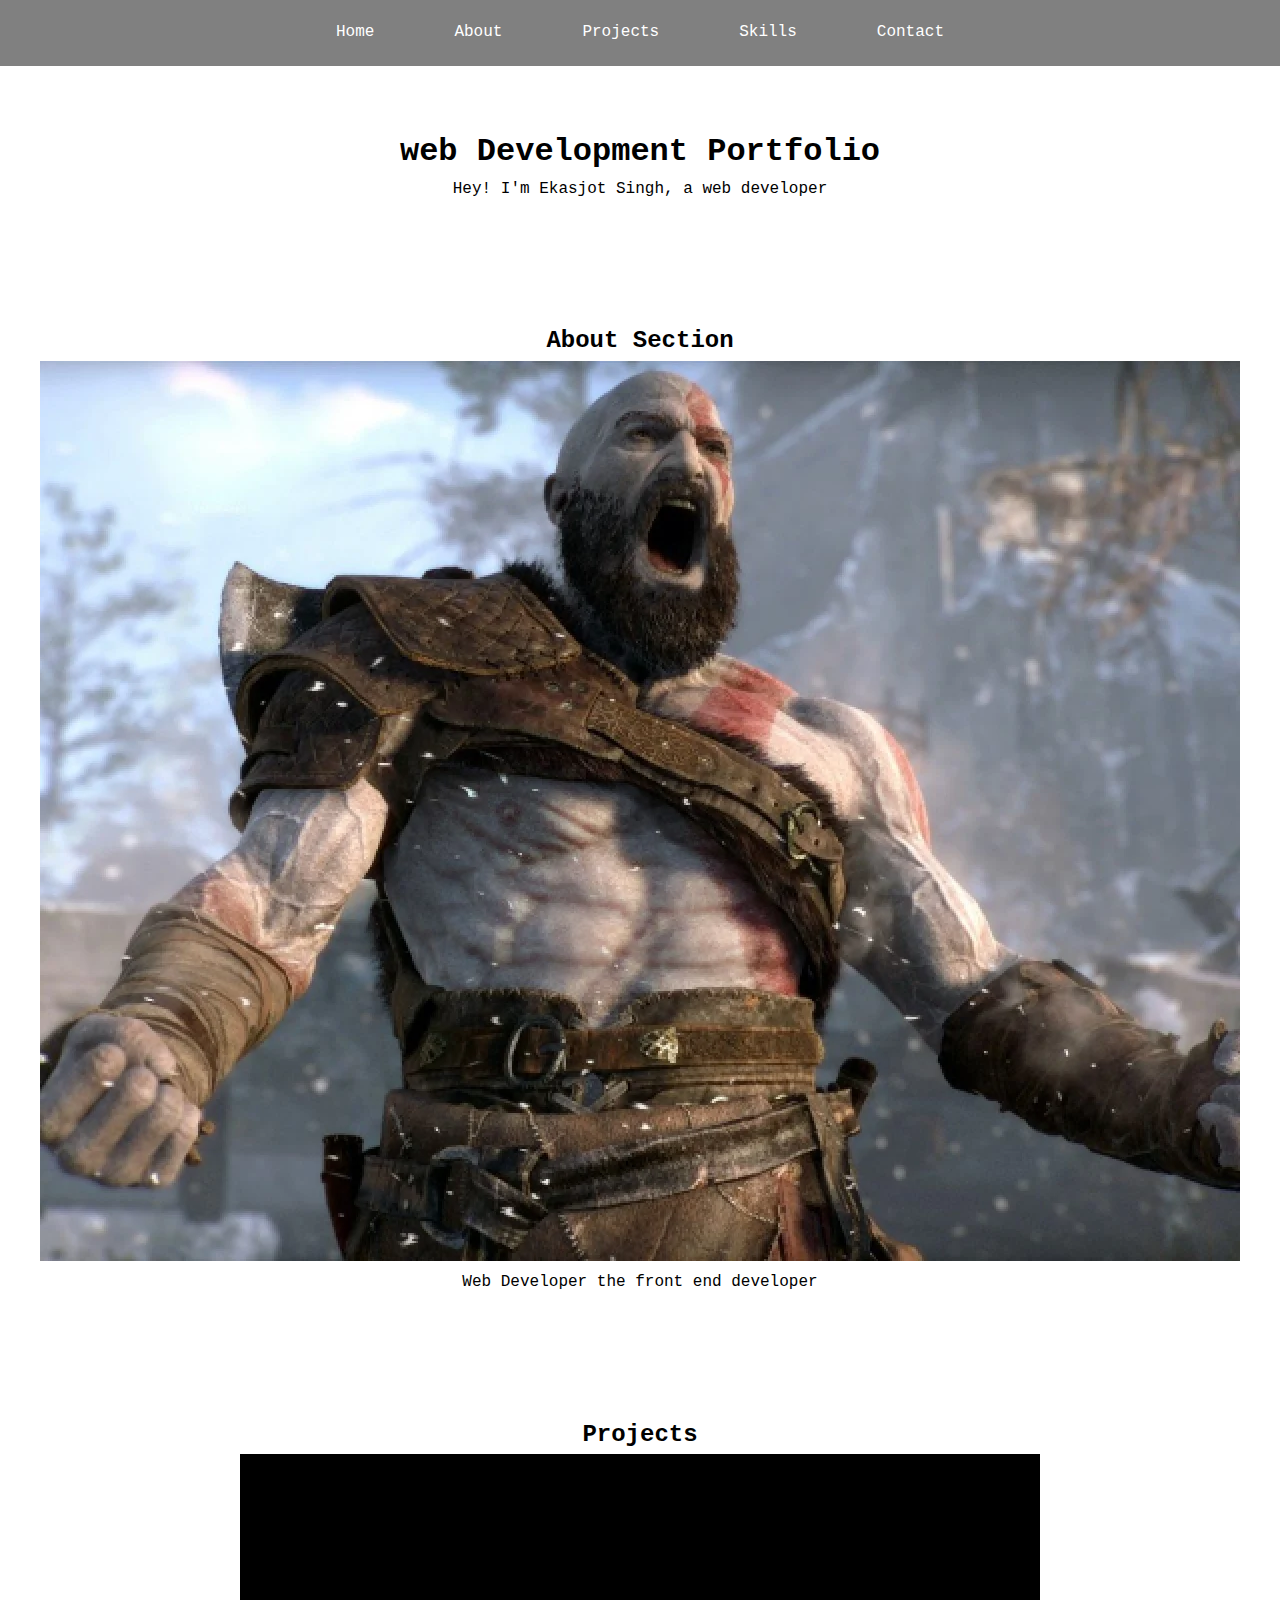
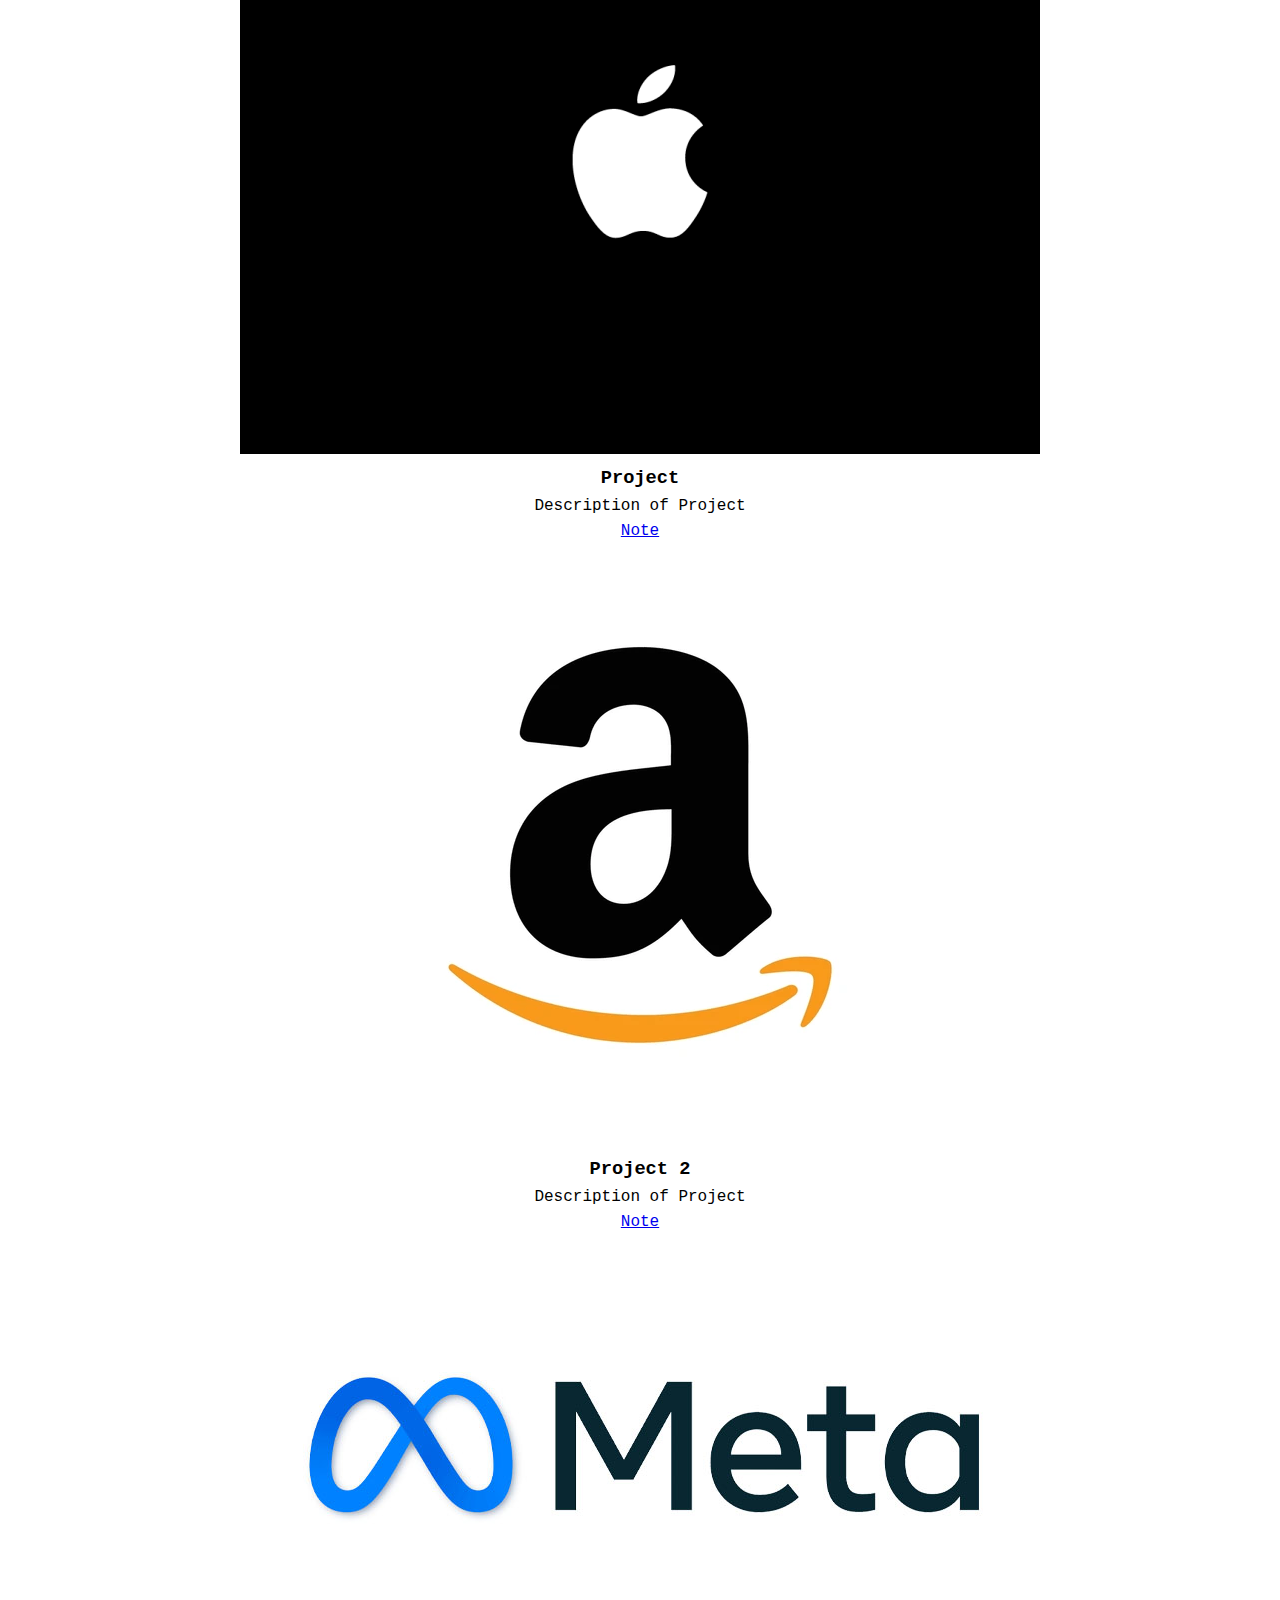
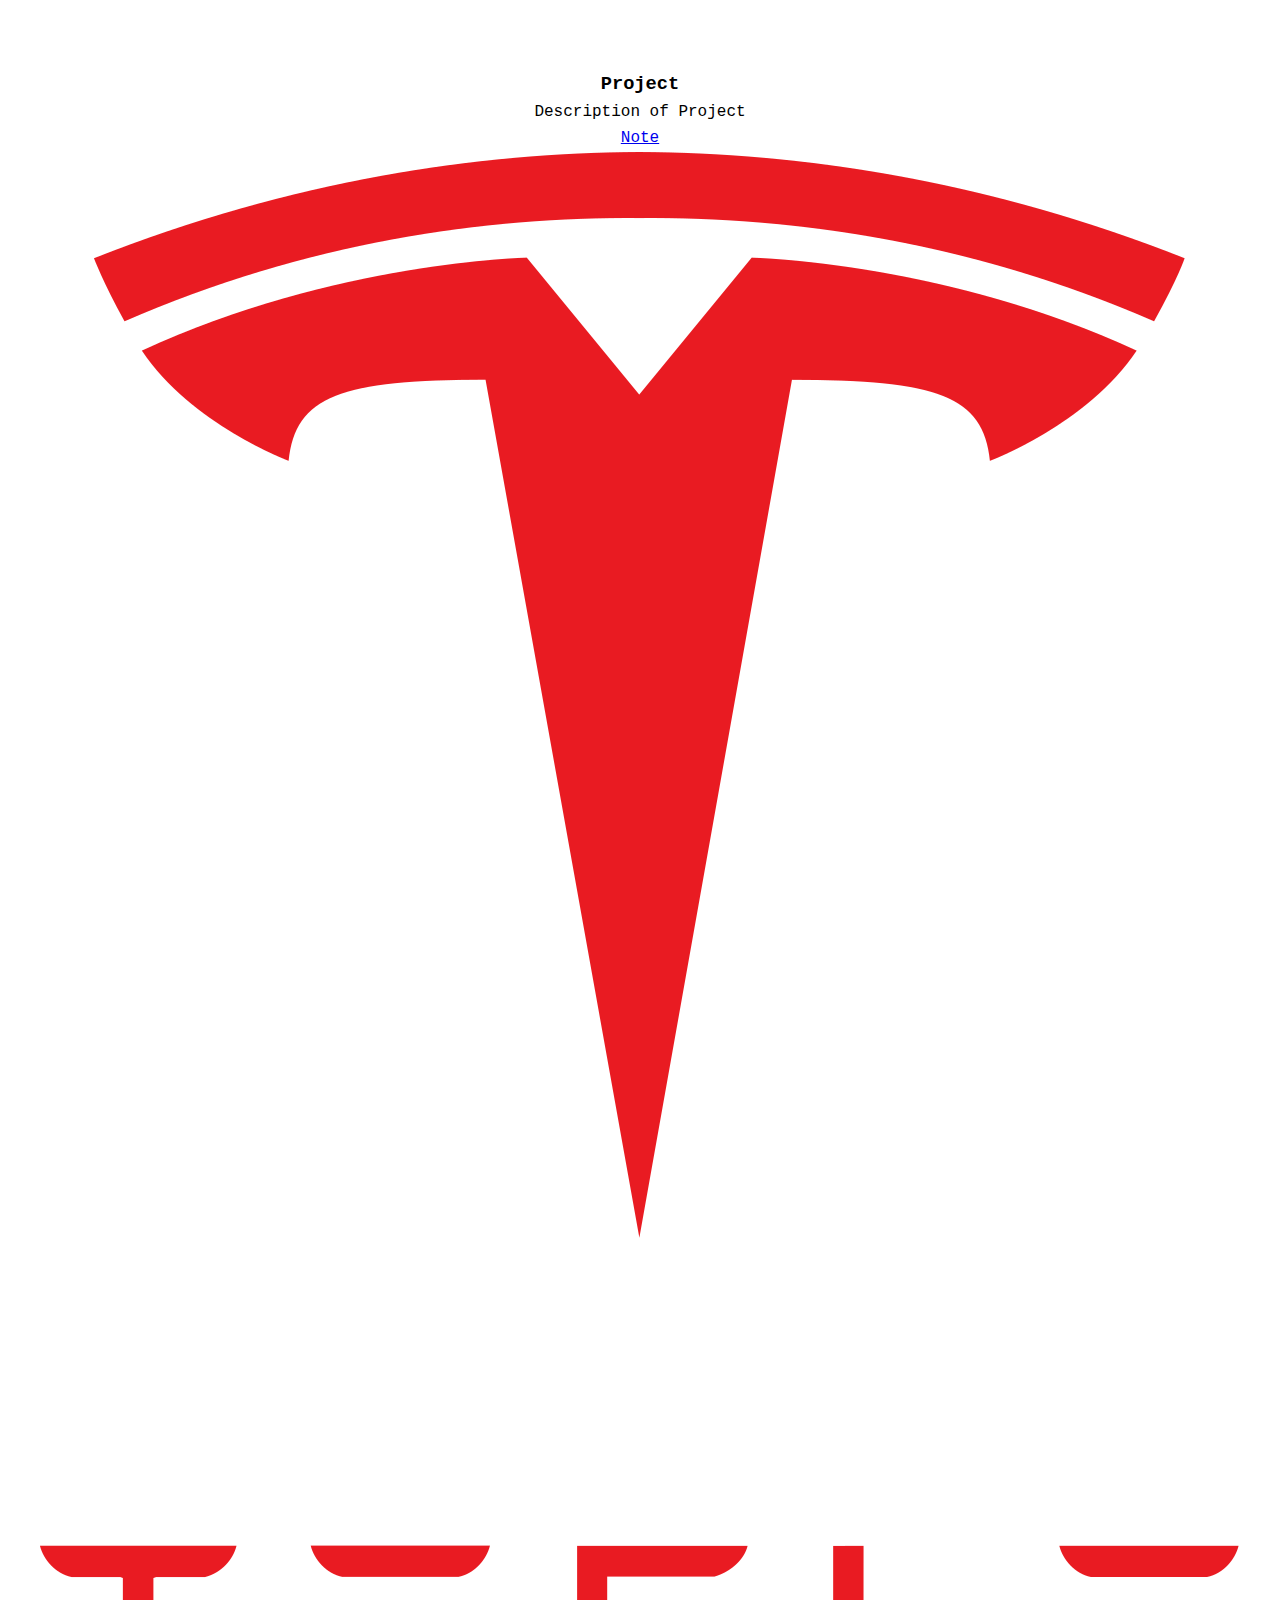
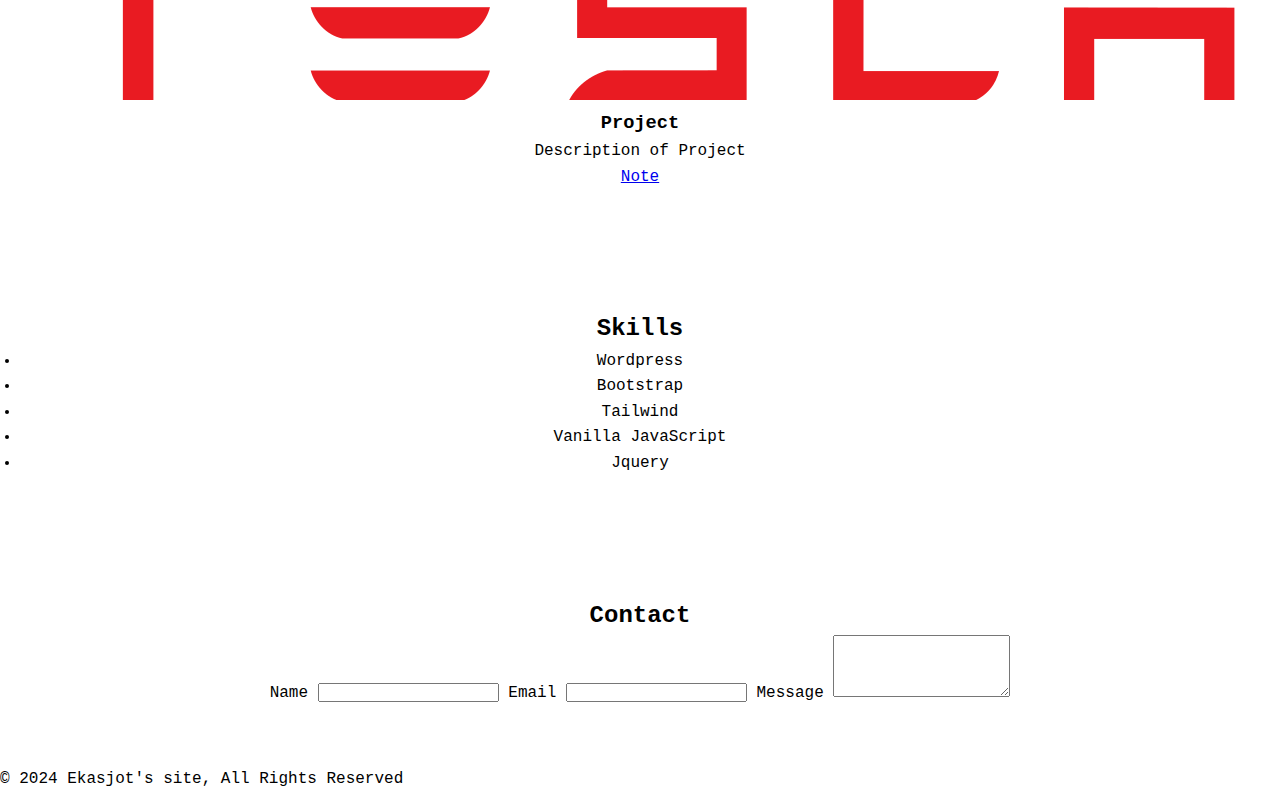
<file: index.html>
<!DOCTYPE html>
<html lang="en">
    <head>
        <meta charset="UTF-8">
        <meta name="viewport" content="width=device-width, initial-scale=1.0">
        <title>Ekasjot Portfolio site</title>
        <link rel="stylesheet" href="styles.css">
    </head>
    <body>

        <!-- Header Section  -->
        <header class="header">
            <nav class="navbar">
                <a href="#home" class="nav-link">Home</a> 
                <a href="#about" class="nav-link">About</a> 
                <a href="#projects" class="nav-link">Projects</a> 
                <a href="#skills" class="nav-link">Skills</a>
                <a href="#contact" class="nav-link">Contact</a>
            </nav> 
        </header> 

        <!-- Header Section Ends -->
        <!-- Home Section  -->
        <section id="home" class="section home">
            <div class="home-content">
                <h1>web Development Portfolio</h1> 
                <p>Hey! I'm Ekasjot Singh, a web developer</p>
            </div> 
        </section>
        <!-- Home Section Ends  -->

        <!-- About Section --> 
        <section class="section about">
            <h2>About Section</h2> 
            <div class="about-content">
                <div class="about-image">
                    <img src="hero-image.webp" alt="About me">
                </div> 
                <div class="about-text">
                    <p>Web Developer the front end developer</p> 
                </div> 
            </div>
        </section>
        <!-- About Section Ends -->

        <!-- Project section -->
        <section id="projects" class="section projects">
            <h2>Projects</h2> 
            <div class="projects-grid">
                <div class="project-item">
                    <img src="Apple.gif" alt="Project 1"> 
                    <h3>Project</h3>
                    <p>Description of Project</p>
                    <a href="note.html">Note</a> 
                </div>
                <div class="project-item">
                    <img src="Amazon.webp" alt="Project 2">
                    <h3>Project 2</h3>
                    <p>Description of Project</p> 
                    <a href="note.html">Note</a>
                </div> 
                <div class="project-item">
                    <img src="Meta.jpg" alt="Project 3">
                    <h3>Project</h3>
                    <p>Description of Project</p> 
                    <a href="note.html">Note</a>
                </div> 
                <div class="project-item">
                    <img src="Tesla.png" alt="Project 4">
                    <h3>Project</h3>
                    <p>Description of Project</p> 
                    <a href="note.html">Note</a>
                </div>
            </div>
        </section>
        <!-- Project Section Ends -->

        <!-- Skills Section -->
        <section class="section skills">
            <h2>Skills</h2>
            <ul>
                <li>Wordpress</li>
                <li>Bootstrap</li>
                <li>Tailwind</li>
                <li>Vanilla JavaScript</li>
                <li>Jquery</li>
            </ul>
        </section>
        <!-- Skills Section Ends -->

        <!-- Contact Section -->
        <section id="contact" class="section contact">
            <h2>Contact</h2> 
            <form> 
                <label for="name">Name</label> 
                <input type="text" id="name" required> 
                <label for="email">Email</label> 
                <input type="email" id="email" required> 
                <label for="message">Message</label>
                <textarea type="message" id="message" rows="4" required></textarea>
            </form> 
        </section>
        <!-- Contact Section Ends -->

        <footer class="footer">
            <p>&copy; 2024 Ekasjot's site, All Rights Reserved</p>
        </footer>
        
    </body>
</html>
</file>
<file: styles.css>
/* Created by: Ekasjot */

*{
    box-sizing: border-box;
    margin: 0;
    padding: 0;
}

body {
    font-family: 'Courier New', Courier, monospace;
    line-height: 1.6;
    background-color: white;
}

.header{
    background-color: grey;
    color: white;
    padding: 10px 0;
    position: sticky;
    top: 0;
}

.navbar  {
    display: flex;
    justify-content: center;
}

.nav-link  {
    color: white;
    text-decoration: none;
    padding: 10px 40px;
}

.nav-link:hover {
    background-color: white;
    border-radius: 5px;
    color: black;
}

section {
    padding: 60px 20px;
    text-align: center;
    color: black;
}
</file>
